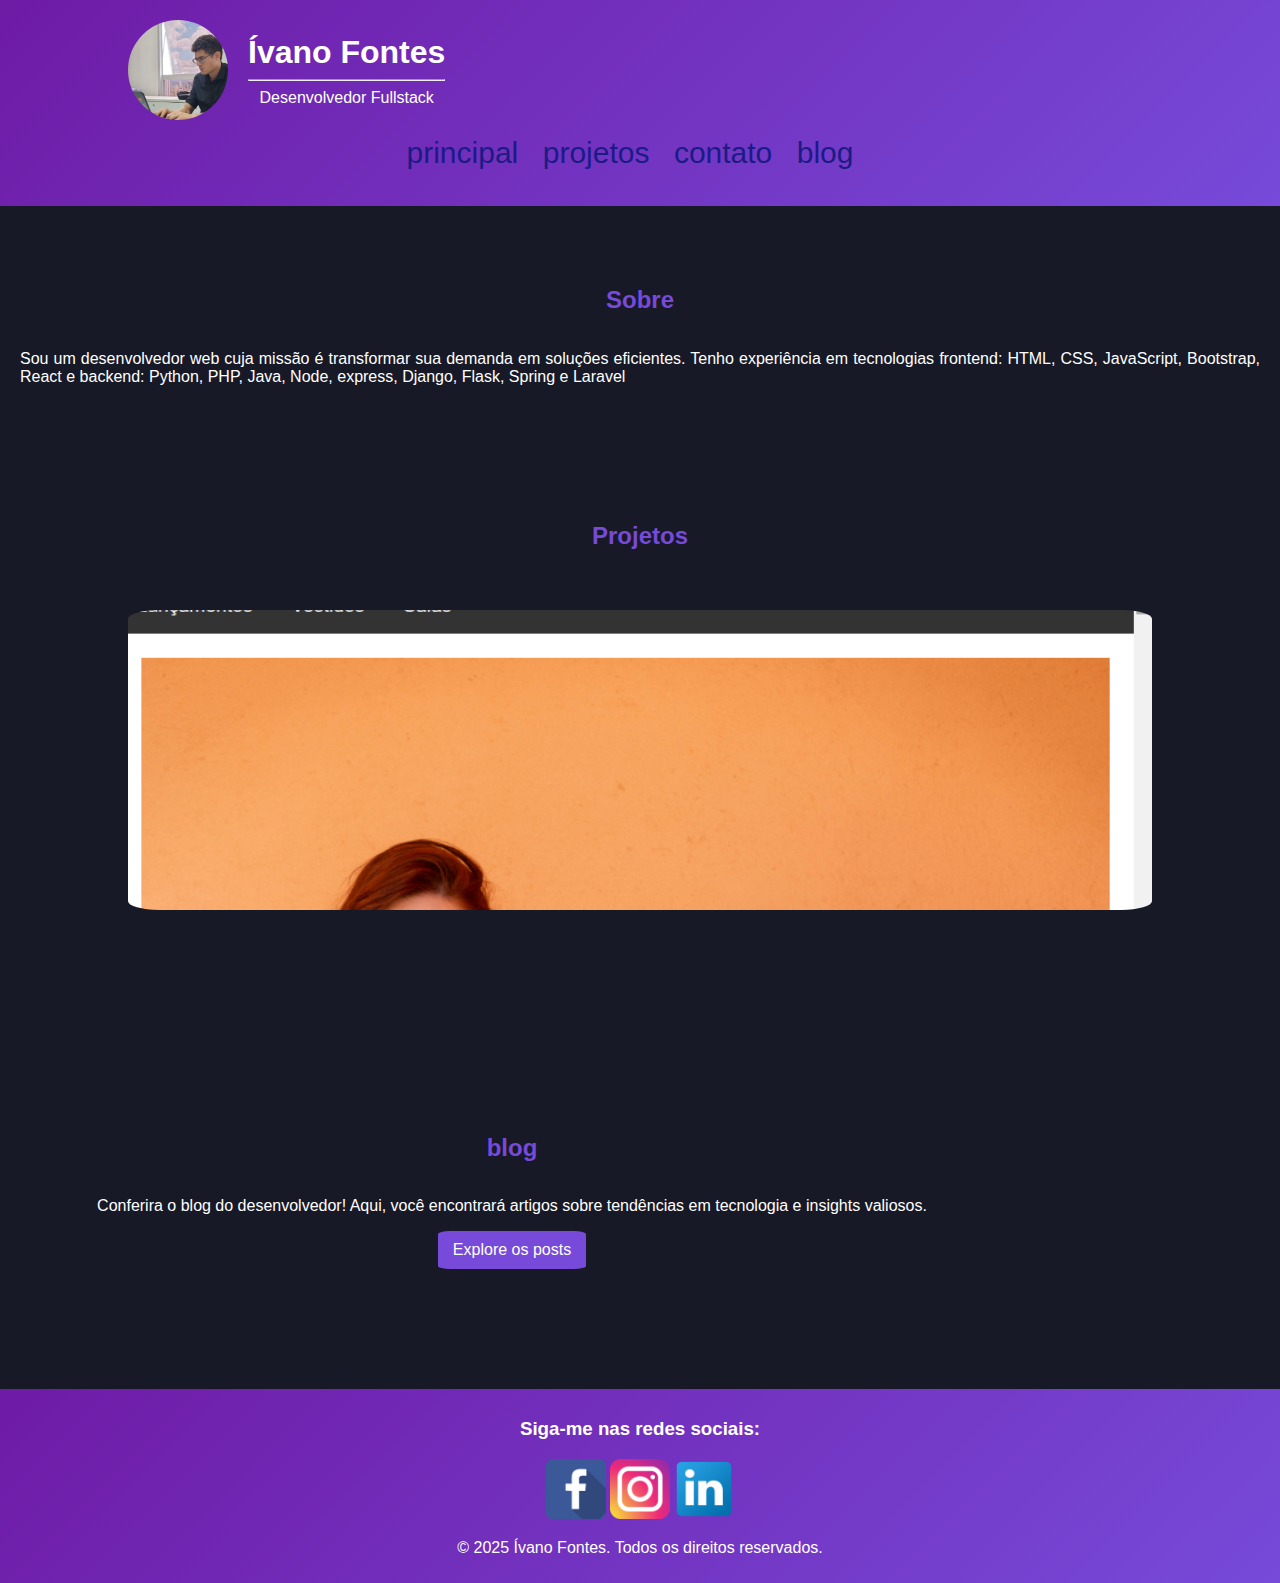
<file: index.html>
<!DOCTYPE html>
<html lang="pt-BR">
<head>
    <meta charset="UTF-8">
    <meta name="viewport" content="width=device-width, initial-scale=1.0">
    <title>Portfólio - Ívano Fontes</title>
    <link rel="stylesheet" href="css/styles.css">
    <link rel="icon" type="image/x-icon" href="img/favicon.ico">
    
</head>
<body>
    <header>
        <div class="container">
          <div class="perfil">
            <img src="img/perfil.jpg" alt="minha foto" class="foto-perfil">
            <div class="info-perfil">
                <h1>Ívano Fontes</h1>
                <hr>
                <p>Desenvolvedor Fullstack</p>
            </div>
        </div>
            <nav>
              <div class="menu-toggle" id="mobile-menu">
                <span class="bar bar1"></span>
                <span class="bar bar2"></span>
                <span class="bar bar3"></span>
              </div>
              <div class="nav-menu" id="nav-menu">
                <ul>
                  <li><a href="index.html">principal</a></li>  
                  <li><a href="projetos.html">projetos</a></li>
                  <li><a href="form.html">contato</a></li>
                  <li><a href="blog.html">blog</a></li>
                </ul>
              </div>
            </nav>
        </div>
    </header>

    <section id="sobre">
        <div class="container-text">
            <h2>Sobre</h2>
            <p>Sou um desenvolvedor web cuja missão é transformar sua demanda em soluções eficientes. Tenho experiência em tecnologias frontend: HTML, CSS, JavaScript, Bootstrap, React e backend: Python, PHP, Java, Node, express, Django, Flask, Spring e Laravel</p>
        </div>
    </section>

    <section class="featured-projects">
        <h2>Projetos</h2>
        <section class="banner-rotativo">
            <div class="slides">
                <div class="slide fade">
                    <img src="img/banner/banner1.png" alt="Banner 1">
                </div>
                
                <div class="slide fade">
                    <img src="img/banner/banner2.png" alt="Banner 2">
                </div>
                <div class="slide fade">
                    <img src="img/banner/banner3.png" alt="Banner 3">
                </div>
            </div>
        </section>
    </section>

    <section class="blog">
        <div class="container-text">
            <h2>blog</h2>
            <p>Conferira o blog do desenvolvedor! Aqui, você encontrará artigos sobre tendências em tecnologia e insights valiosos.</p>
            <a href="blog.html" class="btn">Explore os posts</a>
        </div>
    </section>

    <footer>
      <div class="footer-container">
        <div class="social-media">
            <h3>Siga-me nas redes sociais:</h3>
            <a href="https://www.facebook.com/doze.bluebelt" target="_blank"><img src="img/facebook_icon-icons.com_53612.png" alt="fabebook logo"></a>
            <a href="https://www.instagram.com/ivanofontes/" target="_blank"><img src="img/iconfinder-social-media-applications-3instagram-4102579_113804.png" alt=" intagramlogo"></a>
            <a href="https://www.linkedin.com/in/ívano-fontes/" target="_blank"><img src="img/linkedin_socialnetwork_17441.png" alt="linkedin logo"></a>
        </div>
        <div class="container">
            <p>&copy; 2025 Ívano Fontes. Todos os direitos reservados.</p>
        </div>
      </div>  
    </footer>
        <script src="scripts/scripts.js"></script> 
</body>
</html>
</file>
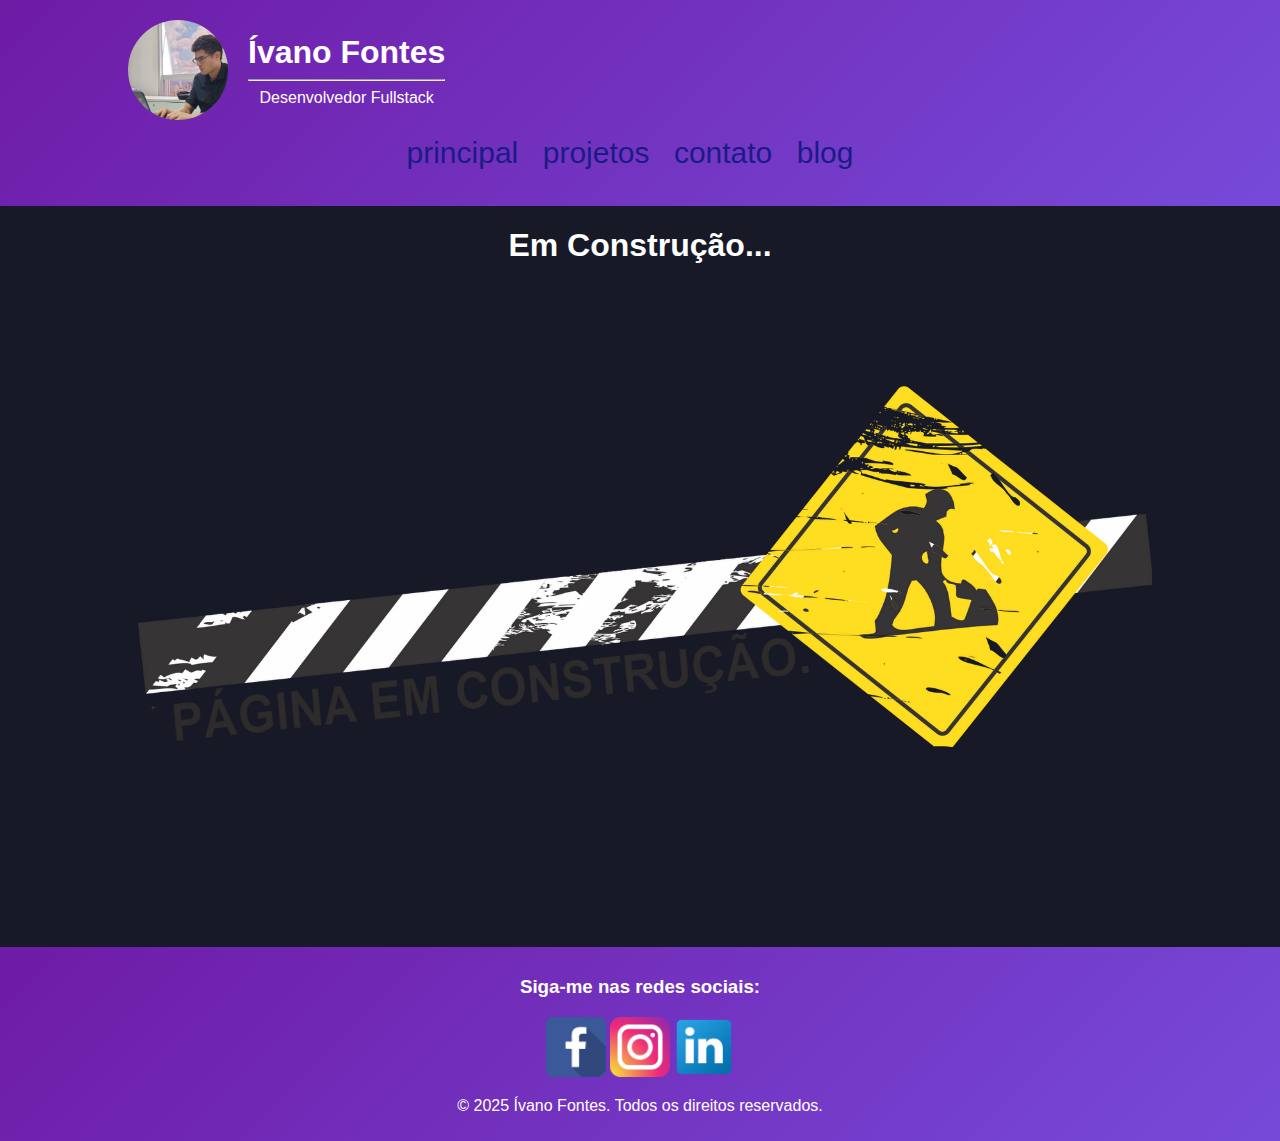
<file: blog.html>
<!DOCTYPE html>
<html lang="pt-BR">
<head>
    <meta charset="UTF-8">
    <meta name="viewport" content="width=device-width, initial-scale=1.0">
    <title>Portfólio - Ívano Fontes</title>
    <link rel="stylesheet" href="css/styles.css">
    <link rel="icon" type="image/x-icon" href="img/favicon.ico">
    
</head>
<body>
    <header id="mainheader">
      <div class="container">
        <a href="index.html">
          <div class="perfil">
            <img src="img/perfil.jpg" alt="minha foto" class="foto-perfil">
            <div class="info-perfil">
                <h1>Ívano Fontes</h1>
                <hr>
                <p>Desenvolvedor Fullstack</p>
            </div>
          </div>
        </a>
      </div>
          <nav>
            <div class="menu-toggle" id="mobile-menu">
              <span class="bar bar1"></span>
              <span class="bar bar2"></span>
              <span class="bar bar3"></span>
            </div>
            <div class="nav-menu" id="nav-menu">
              <ul>
                <li><a href="index.html">principal</a></li>  
                <li><a href="projetos.html">projetos</a></li>
                <li><a href="form.html">contato</a></li>
                <li><a href="blog.html">blog</a></li>
              </ul>
            </div>
          </nav>
      </div>
    </header>
    <main>
      <h1>Em Construção...</h1>
      <img src="img/construcao.png" alt="em construção" class="blog">
    </main>  
    <footer id="mainfooter">

    </footer>
        <script src="scripts/scripts.js">
          
        </script> 
        <script>
          //renderHeader();
          renderFooter();
        </script>
</body>
</html>
</file>
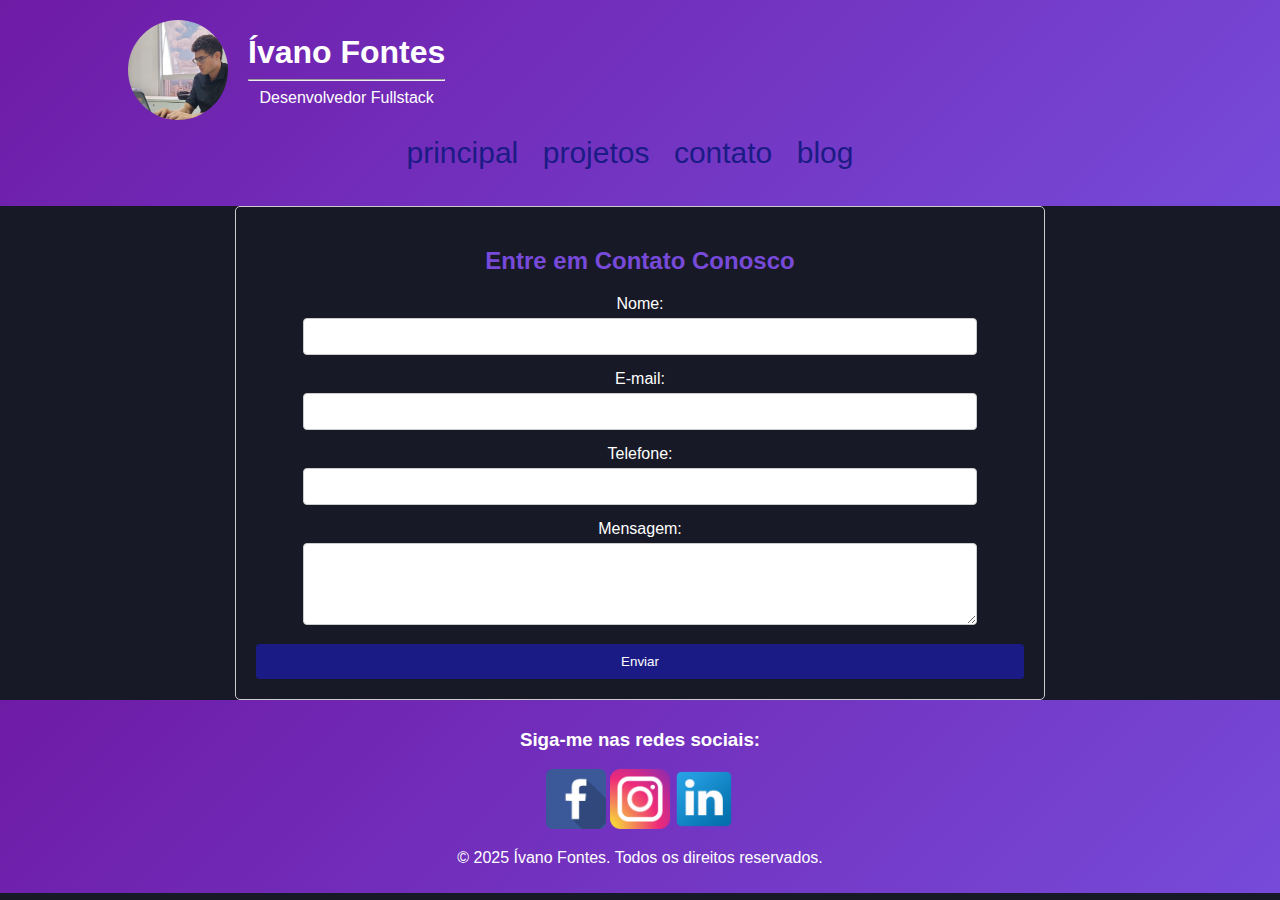
<file: form.html>
<!DOCTYPE html>
<html lang="pt-BR">
<head>
    <meta charset="UTF-8">
    <meta name="viewport" content="width=device-width, initial-scale=1.0">
    <title>Portfólio - Ívano Fontes</title>
    <link rel="stylesheet" href="css/styles.css">
    <link rel="icon" type="image/x-icon" href="img/favicon.ico">
    
</head>
<body>
    <header id="mainheader">
      <div class="container">
        <div class="perfil">
          <img src="img/perfil.jpg" alt="minha foto" class="foto-perfil">
          <div class="info-perfil">
              <h1>Ívano Fontes</h1>
              <hr>
              <p>Desenvolvedor Fullstack</p>
          </div>
      </div>
          <nav>
            <div class="menu-toggle" id="mobile-menu">
              <span class="bar bar1"></span>
              <span class="bar bar2"></span>
              <span class="bar bar3"></span>
            </div>
            <div class="nav-menu" id="nav-menu">
              <ul>
                <li><a href="index.html">principal</a></li>  
                <li><a href="projetos.html">projetos</a></li>
                <li><a href="form.html">contato</a></li>
                <li><a href="blog.html">blog</a></li>
              </ul>
            </div>
          </nav>
      </div>
    </header>
    <main>
      <div class="contact-form-container">
        <h2>Entre em Contato Conosco</h2>
        <form action="/enviar-contato" method="POST"> <!-- Ajuste a ação conforme necessário -->
            <label for="name">Nome:</label>
            <input type="text" id="name" name="name" required>

            <label for="email">E-mail:</label>
            <input type="email" id="email" name="email" required>

            <label for="phone">Telefone:</label>
            <input type="tel" id="phone" name="phone">

            <label for="message">Mensagem:</label>
            <textarea id="message" name="message" rows="4" required></textarea>

            <button type="submit">Enviar</button>
        </form>
      </div>
    </main>

    <footer id="mainfooter">

    </footer>
        <script src="scripts/scripts.js">
          
        </script> 
        <script>
          //renderHeader();
          renderFooter();
        </script>
</body>
</html>
</file>
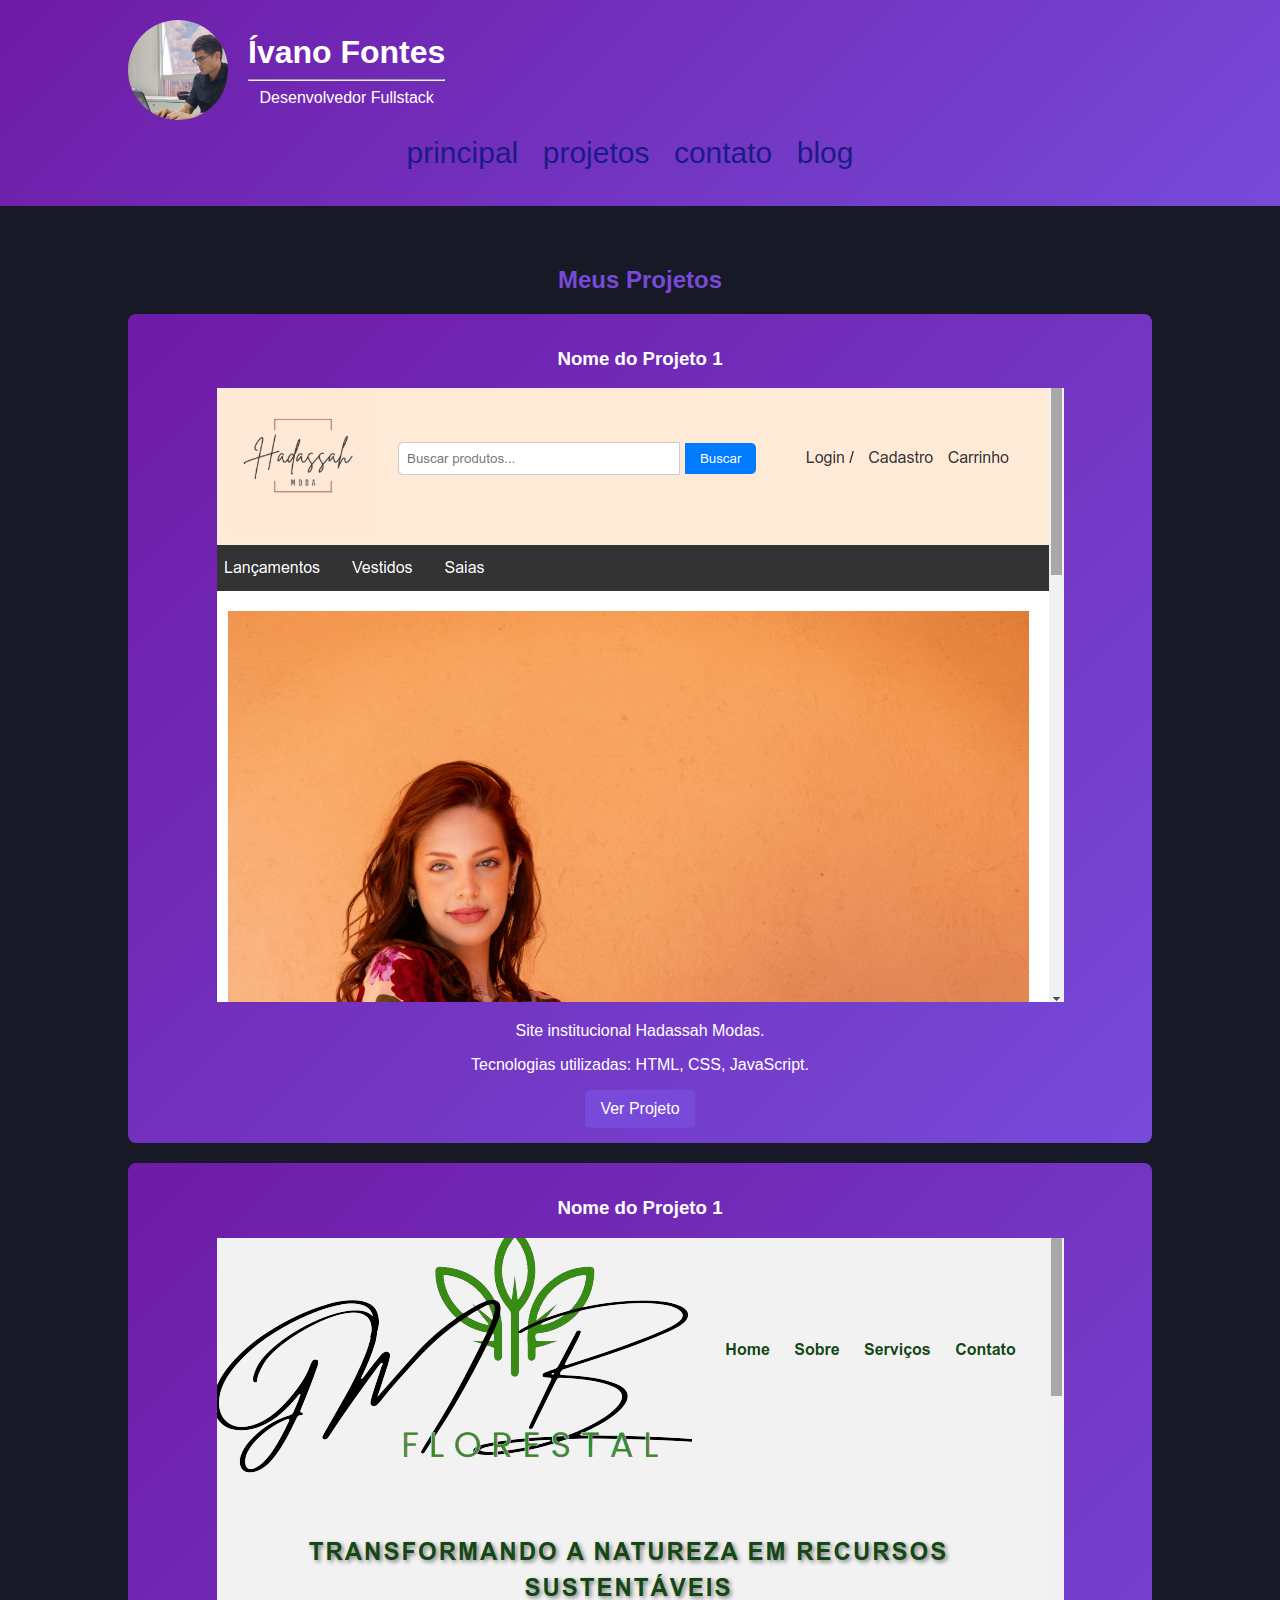
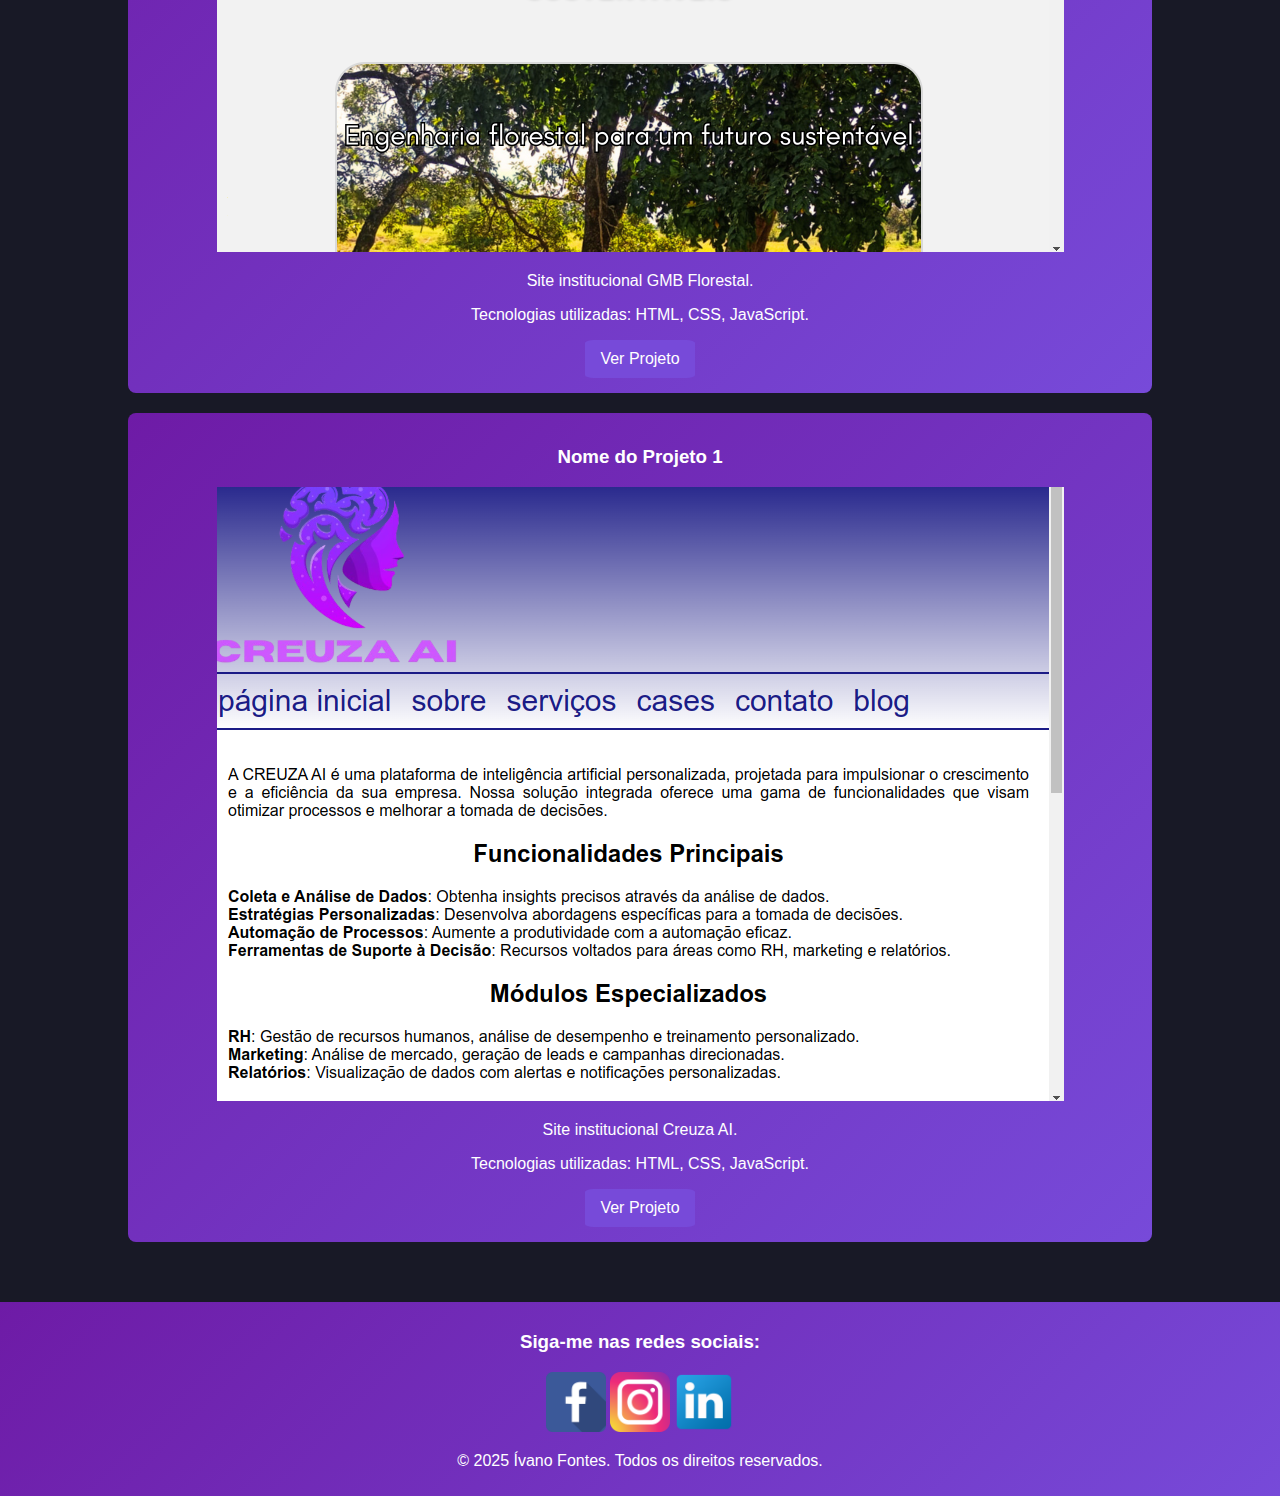
<file: projetos.html>
<!DOCTYPE html>
<html lang="pt-BR">
<head>
    <meta charset="UTF-8">
    <meta name="viewport" content="width=device-width, initial-scale=1.0">
    <title>Portfólio - Ívano Fontes</title>
    <link rel="stylesheet" href="css/styles.css">
    <link rel="icon" type="image/x-icon" href="img/favicon.ico">
    
</head>
<body>
    <header>
        <div class="container">
          <a href="index.html">
            <div class="perfil">
              <img src="img/perfil.jpg" alt="minha foto" class="foto-perfil">
              <div class="info-perfil">
                  <h1>Ívano Fontes</h1>
                  <hr>
                  <p>Desenvolvedor Fullstack</p>
              </div>
            </div>
          </a>
            <nav>
              <div class="menu-toggle" id="mobile-menu">
                <span class="bar bar1"></span>
                <span class="bar bar2"></span>
                <span class="bar bar3"></span>
              </div>
              <div class="nav-menu" id="nav-menu">
                <ul>
                  <li><a href="index.html">principal</a></li>  
                  <li><a href="projetos.html">projetos</a></li>
                  <li><a href="form.html">contato</a></li>
                  <li><a href="blog.html">blog</a></li>
                </ul>
              </div>
            </nav>
        </div>
    </header>

    <section id="projetos">
      <div class="container">
          <h2>Meus Projetos</h2>
          <div class="projeto">
              <h3>Nome do Projeto 1</h3>
              <a href="hadassah-moda.vercel.app" target="_blank"><img src="img/banner/banner1.png" alt="foto projeto 1"></a>
              <p>Site institucional Hadassah Modas.</p> 
              <p>Tecnologias utilizadas: HTML, CSS, JavaScript.</p>
              <a href="hadassah-moda.vercel.app" target="_blank" class="btn">Ver Projeto</a>
          </div>
          <div class="projeto">
            <h3>Nome do Projeto 1</h3>
            <a href="gmbflorestal.vercel.app" target="_blank"><img src="img/banner/banner2.png" alt="foto projeto 2"></a>
            <p>Site institucional GMB Florestal.</p> 
            <p>Tecnologias utilizadas: HTML, CSS, JavaScript.</p>
            <a href="gmbflorestal.vercel.app" class="btn" target="_blank">Ver Projeto</a>
        </div>
        <div class="projeto">
          <h3>Nome do Projeto 1</h3>
          <a href="creuza-ai.vercel.app" target="_blank"><img src="img/banner/banner3.png" alt="foto projeto 3"></a>
          <p>Site institucional Creuza AI.</p> 
              <p>Tecnologias utilizadas: HTML, CSS, JavaScript.</p>
          <a href="creuza-ai.vercel.app" target="_blank" class="btn">Ver Projeto</a>
      </div>
       </div>
    </section>
    <footer >
      <div class="footer-container">
        <div class="social-media">
            <h3>Siga-me nas redes sociais:</h3>
            <a href="https://www.facebook.com/doze.bluebelt" target="_blank"><img src="img/facebook_icon-icons.com_53612.png" alt="fabebook logo"></a>
            <a href="https://www.instagram.com/ivanofontes/" target="_blank"><img src="img/iconfinder-social-media-applications-3instagram-4102579_113804.png" alt=" intagramlogo"></a>
            <a href="https://www.linkedin.com/in/ívano-fontes/" target="_blank"><img src="img/linkedin_socialnetwork_17441.png" alt="linkedin logo"></a>
        </div>
        <div class="container">
          <p>&copy; 2025 Ívano Fontes. Todos os direitos reservados.</p>
        </div>
      </div>  
    </footer>
        <script src="scripts/scripts.js"></script> 
</body>
</html>
</file>
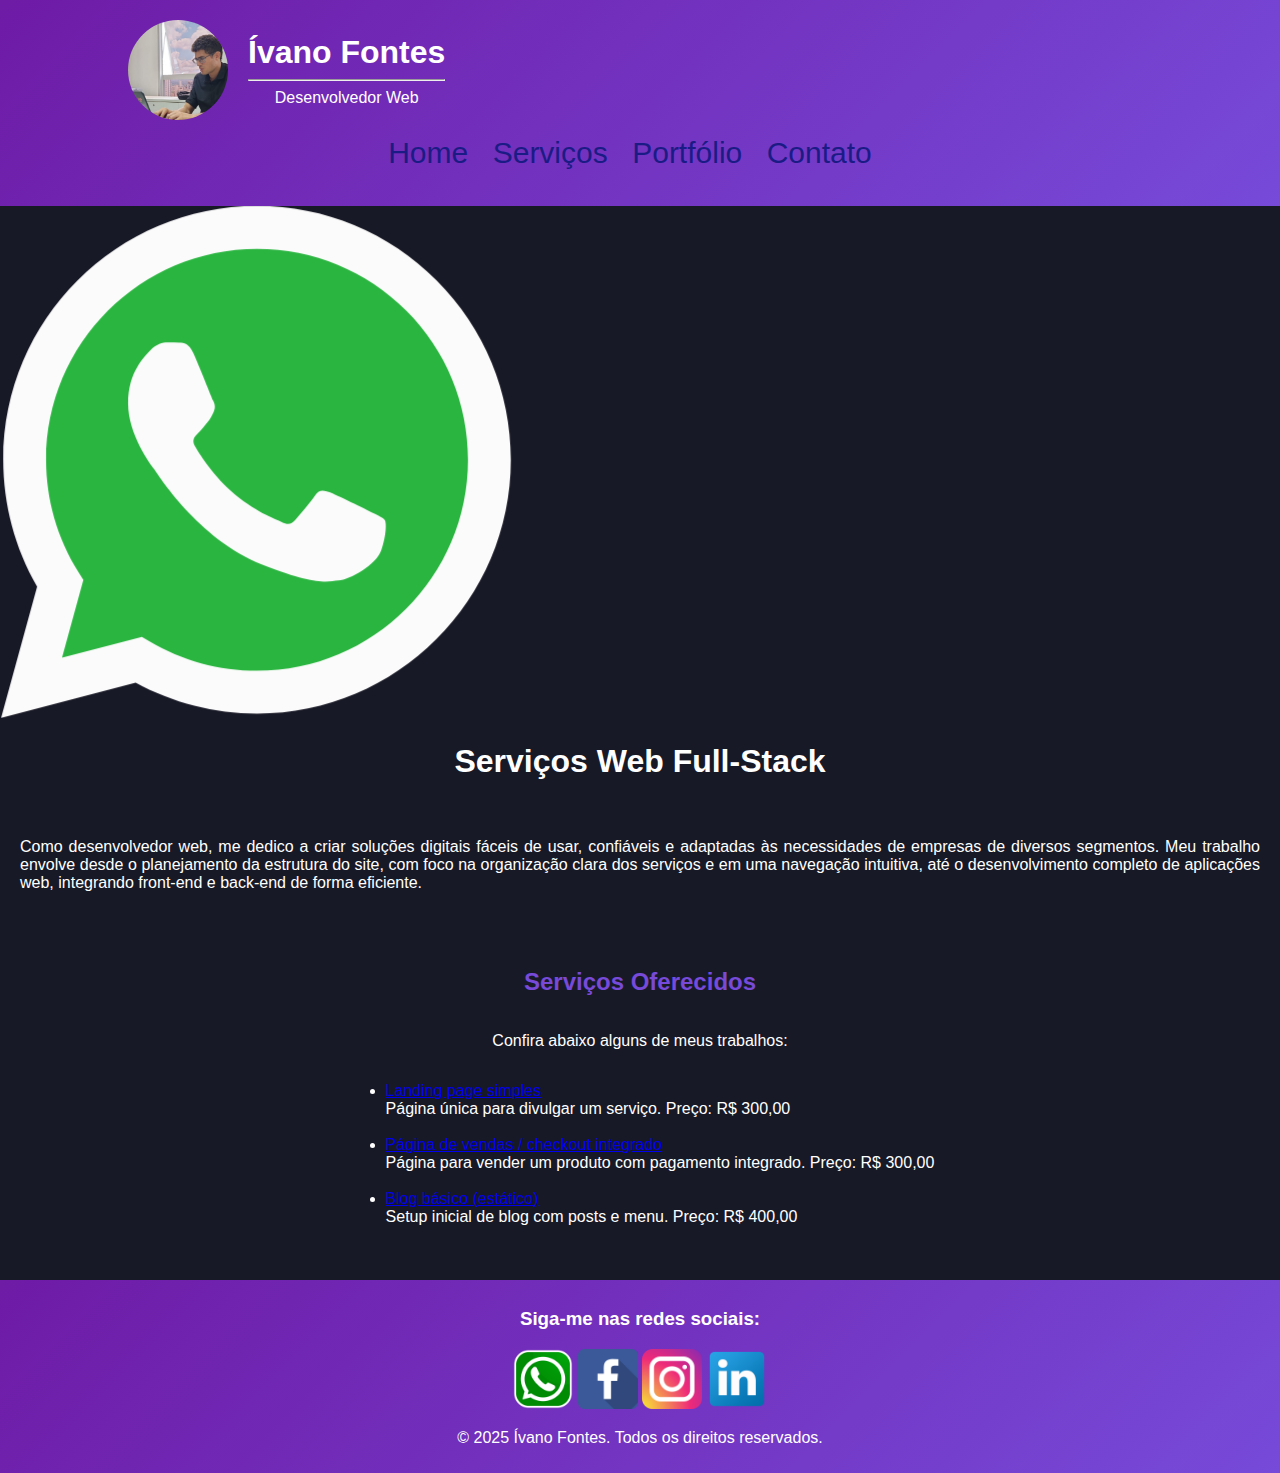
<file: servicos.html>
<!DOCTYPE html>
<html lang="pt-BR">

<head>
  <meta charset="UTF-8" />
  <meta name="viewport" content="width=device-width, initial-scale=1" />
  <title>Serviços - Freelance Web Full Stack</title>
  <title>Serviços - Ívano Fontes</title>
  <link rel="stylesheet" href="css/styles.css">
  <link rel="icon" type="image/x-icon" href="img/favicon.ico">
</head>

<body>
  <header>
    <div class="container topo">
      <a href="index.html">
        <div class="perfil">
          <img src="img/perfil.jpg" alt="minha foto" class="foto-perfil">
          <div class="info-perfil">
            <h1>Ívano Fontes</h1>
            <hr>
            <p>Desenvolvedor Web</p>
          </div>
        </div>
      </a>
      <div class="menu-toggle" id="mobile-menu">
        <span class="bar bar1"></span>
        <span class="bar bar2"></span>
        <span class="bar bar3"></span>
      </div>
      <div class="nav-menu" id="nav-menu">
        <nav>
          <ul>
            <li><a href="index.html">Home</a></li>
            <li><a href="servicos.html">Serviços</a></li>
            <li><a href="portfolio.html">Portfólio</a></li>
            <li><a href="form.html">Contato</a></li>
          </ul>
        </nav>
      </div>
      </nav>
    </div>
  </header>

  <a href="https://api.whatsapp.com/send?phone=5563984486319&text=Olá!%20Gostaria%20de%20saber%20mais%20sobre%20[assunto/produto/serviço].%20Pode%20me%20ajudar%3F" target="_blank"><img src="img/whatsapp-logo-2449.png" alt="botão flutuante whatsapp" class="imagem-flutuante"></a>

  <h1>Serviços Web Full-Stack</h1>
  <div class="container-text">
    <p>
      Como desenvolvedor web, me dedico a criar soluções digitais fáceis de usar, confiáveis e adaptadas às necessidades
      de empresas
      de diversos segmentos. Meu trabalho envolve desde o planejamento da estrutura do site, com foco na organização
      clara dos serviços
      e em uma navegação intuitiva, até o desenvolvimento completo de aplicações web, integrando front-end e back-end de
      forma eficiente.
    </p>
  </div>
  <div class="container-text">
    <h2>Serviços Oferecidos</h2>
    <p>Confira abaixo alguns de meus trabalhos:</p>
    <ul class="service-list">
      <li>
        <a href="landing-page.html">Landing page simples</a><br />
        Página única para divulgar um serviço. Preço: R$ 300,00
      </li>
      <br>
      <li>
        <a href="pagina-vendas.html">Página de vendas / checkout integrado</a><br />
        Página para vender um produto com pagamento integrado. Preço: R$ 300,00
      </li>
      <br>
      <li>
        <a href="blog-basico.html">Blog básico (estático)</a><br />
        Setup inicial de blog com posts e menu. Preço: R$ 400,00
      </li>
      <br>
    </ul>
  </div>
  <footer>
    <div class="footer-container">
      <div class="social-media">
        <h3>Siga-me nas redes sociais:</h3>
        <a href="https://api.whatsapp.com/send?phone=5563984486319&text=Olá!%20Gostaria%20de%20saber%20mais%20sobre%20[assunto/produto/serviço].%20Pode%20me%20ajudar%3F"
          target="_blank"><img src="img/—Pngtree—whatsapp icon social media_9015284.png"></img></a>
        <a href="https://www.facebook.com/doze.bluebelt" target="_blank"><img
            src="img/facebook_icon-icons.com_53612.png" alt="fabebook logo"></a>
        <a href="https://www.instagram.com/ivanofontes/" target="_blank"><img
            src="img/iconfinder-social-media-applications-3instagram-4102579_113804.png" alt=" intagramlogo"></a>
        <a href="https://www.linkedin.com/in/ívano-fontes/" target="_blank"><img
            src="img/linkedin_socialnetwork_17441.png" alt="linkedin logo"></a>
      </div>
      <div class="container">
        <p>&copy; 2025 Ívano Fontes. Todos os direitos reservados.</p>
      </div>
    </div>
  </footer>
  <script src="scripts/scripts.js"></script>
</body>

</html>
</file>
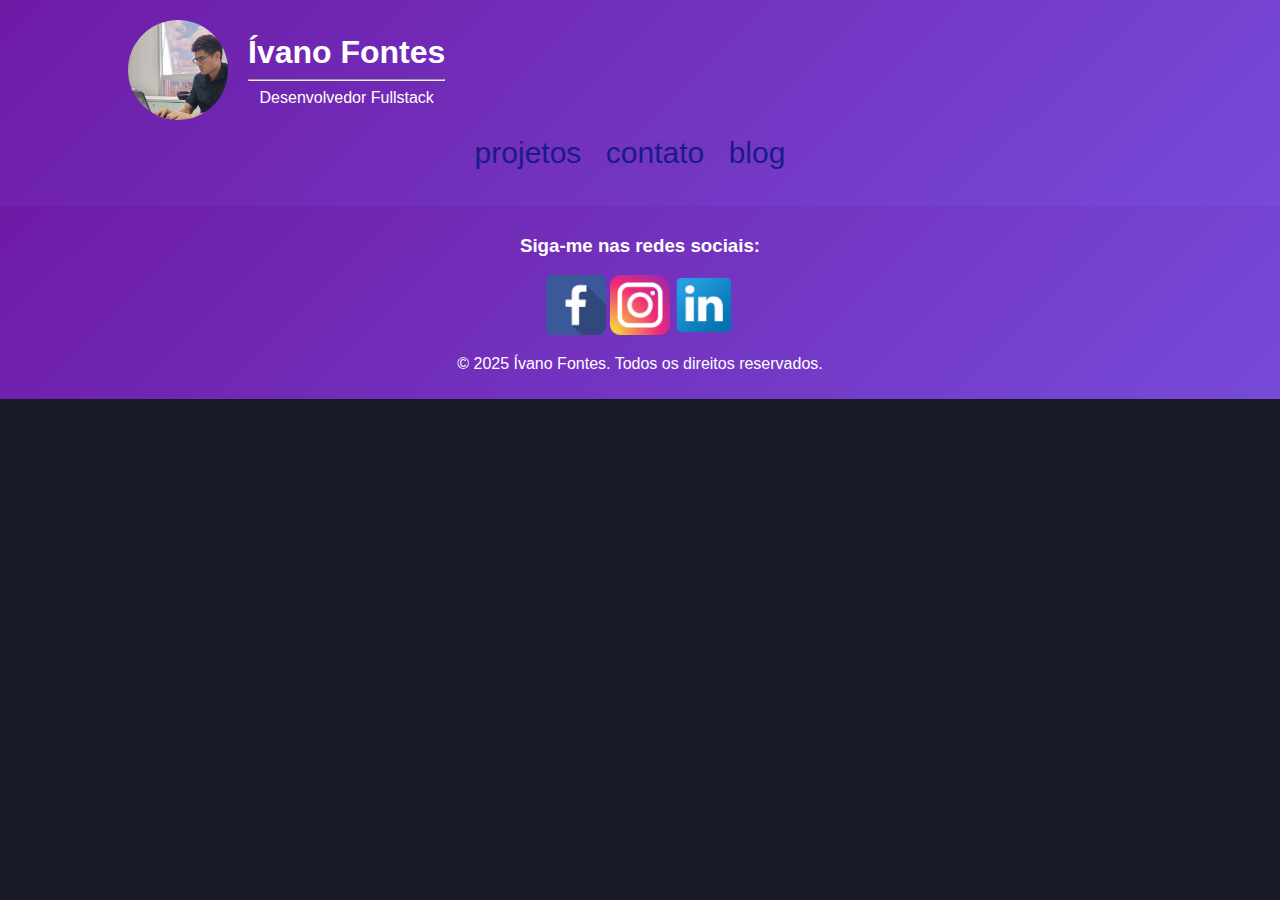
<file: testing.html>
<!DOCTYPE html>
<html lang="pt-BR">
<head>
  <meta charset="UTF-8">
  <meta name="viewport" content="width=device-width, initial-scale=1.0">
  <title>Meu Portfólio</title>
  <link rel="stylesheet" href="css/styles.css">
  <script src="scripts/scripts.js" defer></script> 
</head>
<body onload="renderHeader(); renderFooter()">

  <header id="mainheader"></header>

  <footer id="mainfooter">
  </footer>
</body>
</html>
</file>
<file: css/styles.css>
body {
  font-family: Arial, sans-serif;
  margin: 0;
  padding: 0;
  background-color: #181926;
  color: white;
}

header {
  background: linear-gradient(135deg, #6E1BA6, #774AD9); 
  padding: 20px 0;
}

header a {
  color: white;
  text-decoration: none;
}

main {
  text-align: center;
}

.blog {
  text-align: center;
  width: 80%;
  padding: 100px 0;
}

.container {
  width: 80%;
  margin: auto;
  text-align: center;
}

.container-text {
  display: flex;
  flex-direction: column; 
  justify-content: center; 
  align-items: center; 
  text-align: justify; 
  padding: 20px;
}

.perfil {
  display: flex; 
  align-items: center; 
}

.foto-perfil {
  width: 100px; 
  height: auto; 
  border-radius: 50%; 
  margin-right: 20px; 
}

.info-perfil h1 {
  margin: 0; 
}

.info-perfil p {
  margin: 0; 
}

h1 {
  text-align: center;
}

nav ul {
  list-style-type: none;
  padding: 0;
}

nav ul li {
  display: inline;
  margin-right: 20px;
}

nav a {
  color: white;
  text-decoration: none;
}

.nav-menu {
  text-align: center;
  list-style-type: none; 
  padding: 0;
  margin: 0; 
  justify-content: center;
  display: flex;                                    
}

.nav-menu li {
  margin-right: 20px; 
}

.nav-menu a {
  color: #1b1b86;  
  text-decoration: none; 
  font-size: 30px;
}

.nav-menu a:hover {
  text-decoration: underline; 
}

.menu-toggle {
  display: none; 
  flex-direction: column;
  cursor: pointer;
  padding: 15px;
  margin-left: auto;
}

.bar {
  height: 3px;
  width: 25px;
  background-color: white;
  margin: 3px 0;
  transition: all 0.3s ease;
  margin-left: auto;
}

.menu-toggle.active .bar1 {
  transform: rotate(45deg) translate(6.5px, 6.5px); 
}

.menu-toggle.active .bar2 {
  opacity: 0; 
}

.menu-toggle.active .bar3 {
  transform: rotate(-45deg) translate(6.5px, -6.5px); }

section {
  padding: 40px 0;
}

h2 {
  color: #774AD9;
}

.projeto {
  background: linear-gradient(135deg, #6E1BA6, #774AD9); 
  border-radius: 8px; 
  margin-bottom: 20px;
  padding: 15px;
}

.btn {
  display: inline-block;
  background-color: #774AD9;
  color: white;
  padding: 10px 15px;
  text-decoration: none;
  border-radius: 8%;
}

.featured-projects h2 {
  text-align: center;
}

.banner {
  position: relative;
}

.banner img {
  width: 100%;
  height: auto;
}

.banner-rotativo {
  position: relative;
  width: 100%;
  max-width: 100%;
  overflow: hidden;
}

.slides {
  display: flex;
  animation: slideAnimation 10s infinite;
}

.slide {
  text-align: center;
  min-width: 100%;
  box-sizing: border-box;
  position: relative;
}

.slide img {
  width: 80%; 
  max-height: 300px; 
  object-fit: cover; 
  border-radius: 3%;
}

.text {
  position: absolute;
  bottom: 20px;
  left: 50%;
  transform: translateX(-50%);
  color: #fff;
  font-size: 20px;
  background-color: rgba(0, 0, 0, 0.5);
  padding: 10px;
  border-radius: 5px;
  text-align: center;
}

@keyframes slideAnimation {
  0% {
      transform: translateX(0%);
  }
  25% {
      transform: translateX(0%);
  }
  30% {
      transform: translateX(-100%);
  }
  55% {
      transform: translateX(-100%);
  }
  60% {
      transform: translateX(-200%);
  }
  85% {
      transform: translateX(-200%);
  }
  100% {
      transform: translateX(0%);
  }
}

footer {
  background: linear-gradient(135deg, #6E1BA6, #774AD9); 
  text-align: center;
  padding: 10px 0;
}

.contact-form-container {
  max-width: 60%;
  margin: 0 auto;
  padding: 20px;
  border: 1px solid #ccc;
  border-radius: 5px;
  background-color: #181926;
}

h2 {
  text-align: center;
}

label {
  display: block;
  margin-bottom: 5px;
}

input, textarea {
  width: 85%;
  padding: 10px;
  margin-bottom: 15px;
  border: solid 1px #ccc;
  border-radius: 4px;
}

button {
  width: 100%;
  padding: 10px;
  background-color: #1b1b86; 
  color: white; 
  border: none;
  border-radius: 4px;
  cursor: pointer;
}

button:hover {
  background-color: #155a8a; /* Cor ao passar o mouse */
}


.social-media img {
  width: 60px;   
}

@media (max-width: 768px) {
  
  nav {
    border-top: none;
    border-bottom: none;
  }

  .nav-menu {
    list-style-type: none; 
    padding: 0;
    margin: 0; 
    display: flex; 
    flex-direction: column; 
    width: 100%; 
    position: absolute;
    top: 200px; 
    left: 0;
    z-index: 1; 
    max-height: 0; 
    overflow: hidden; 
    transition: max-height 0.2s ease-in-out, background-color 0.2s ease-in-out;  
    background-color: rgba(240, 240, 240, 0.9); 
  }

  .nav-menu.active {
    max-height: 300px;
    padding-top: 10px;
    padding-bottom: 10px;
    display: flex; 
  }

  .nav-menu a {
    color: #6E1BA6; 
    text-decoration: none; 
    padding: 5px 5px; 
    display: block;
  }

  .menu-toggle {
      display: flex; 
      flex-direction: column;
      cursor: pointer;
      padding: 15px;
      margin-left: auto;
  }

  .projeto img {
    width: 100%; 
    max-height: 300px; 
    object-fit: cover; 
  }

  .blog {
    text-align: center;
    width: 100%;
    padding: 100px 0;
  }

  .footer-container {
    flex-direction: flex; 
    align-items: center;
  }

  .contact-info, .links, .social-media {
    width: 100%; 
    margin-bottom: 15px;
  }
  
  .social-media img {
    width: 60px;   
  }
  
  .footer-bottom {
    text-align: center;
    margin-top: 20px;
  }

}
</file>
